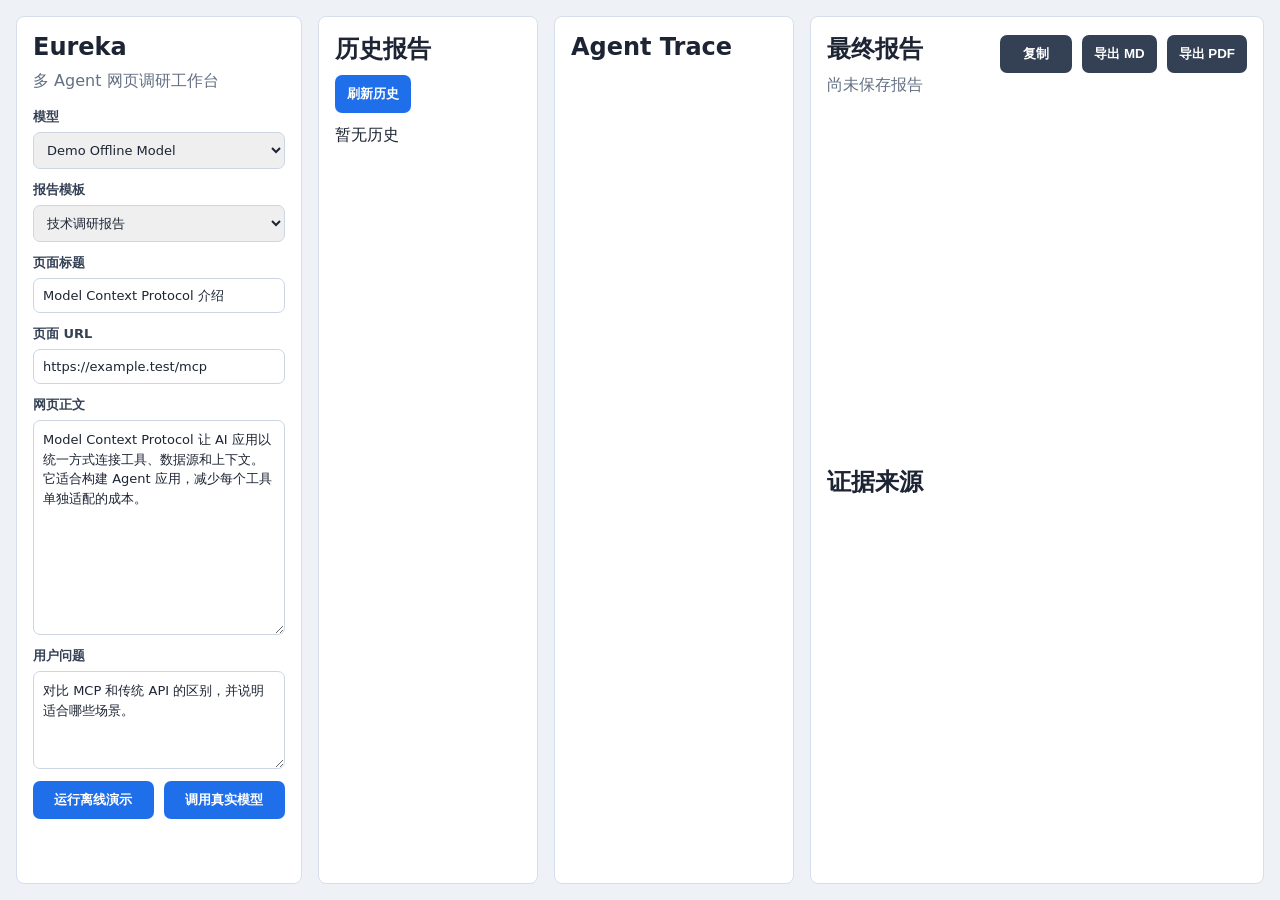
<file: web/index.html>
<!doctype html>
<html lang="zh-CN">
  <head>
    <meta charset="utf-8">
    <meta name="viewport" content="width=device-width, initial-scale=1">
    <title>Eureka Agent Workspace</title>
    <link rel="stylesheet" href="styles.css">
  </head>
  <body>
    <main class="workspace">
      <section class="panel input-panel">
        <h1>Eureka</h1>
        <p>多 Agent 网页调研工作台</p>

        <label>
          模型
          <select id="providerSelect"></select>
        </label>

        <label>
          报告模板
          <select id="templateSelect">
            <option value="summary">网页总结</option>
            <option value="study_note">课程学习笔记</option>
            <option value="tech_research" selected>技术调研报告</option>
            <option value="product_compare">产品/竞品分析</option>
            <option value="paper_reading">论文阅读笔记</option>
          </select>
        </label>

        <label>
          页面标题
          <input id="titleInput" value="Model Context Protocol 介绍">
        </label>

        <label>
          页面 URL
          <input id="urlInput" value="https://example.test/mcp">
        </label>

        <label>
          网页正文
          <textarea id="contextInput" rows="10">Model Context Protocol 让 AI 应用以统一方式连接工具、数据源和上下文。它适合构建 Agent 应用，减少每个工具单独适配的成本。</textarea>
        </label>

        <label>
          用户问题
          <textarea id="queryInput" rows="4">对比 MCP 和传统 API 的区别，并说明适合哪些场景。</textarea>
        </label>

        <div class="actions">
          <button id="demoButton">运行离线演示</button>
          <button id="runButton">调用真实模型</button>
        </div>
      </section>

      <section class="panel history-panel">
        <h2>历史报告</h2>
        <button id="refreshHistoryButton">刷新历史</button>
        <ul id="historyList"></ul>
      </section>

      <section class="panel trace-panel">
        <h2>Agent Trace</h2>
        <ol id="traceList"></ol>
      </section>

      <section class="panel report-panel">
        <div class="report-header">
          <h2>最终报告</h2>
          <div class="report-actions">
            <button id="copyButton">复制</button>
            <button id="exportMarkdownButton">导出 MD</button>
            <button id="exportPdfButton">导出 PDF</button>
          </div>
        </div>
        <p id="savedState">尚未保存报告</p>
        <pre id="reportOutput"></pre>
        <h2>证据来源</h2>
        <div id="evidenceList"></div>
      </section>
    </main>
    <script src="app.js"></script>
  </body>
</html>
</file>
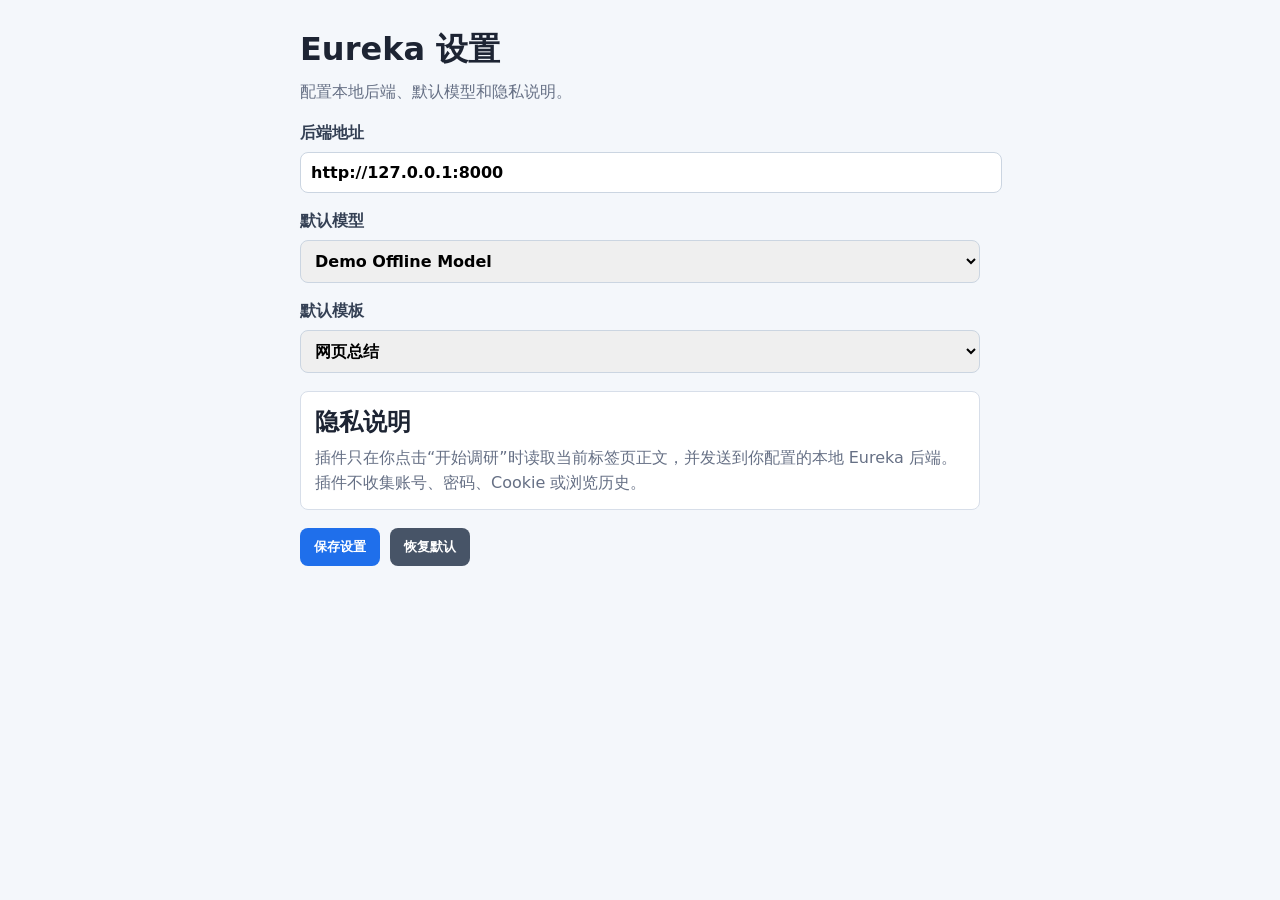
<file: extension/options.html>
<!doctype html>
<html lang="zh-CN">
  <head>
    <meta charset="utf-8">
    <meta name="viewport" content="width=device-width, initial-scale=1">
    <title>Eureka 设置</title>
    <link rel="stylesheet" href="options.css">
  </head>
  <body>
    <main class="options-shell">
      <header>
        <h1>Eureka 设置</h1>
        <p>配置本地后端、默认模型和隐私说明。</p>
      </header>

      <label>
        后端地址
        <input id="apiEndpointInput" type="url" value="http://127.0.0.1:8000">
      </label>

      <label>
        默认模型
        <select id="defaultProviderSelect">
          <option value="demo">Demo Offline Model</option>
          <option value="deepseek">DeepSeek</option>
          <option value="qwen">Qwen</option>
          <option value="kimi">Kimi</option>
          <option value="zhipu">Zhipu GLM</option>
          <option value="openai">OpenAI</option>
          <option value="custom">Custom</option>
        </select>
      </label>

      <label>
        默认模板
        <select id="defaultTemplateSelect">
          <option value="summary">网页总结</option>
          <option value="study_note">学习笔记</option>
          <option value="tech_research">技术调研</option>
          <option value="product_compare">竞品分析</option>
          <option value="paper_reading">论文阅读</option>
        </select>
      </label>

      <section class="notice">
        <h2>隐私说明</h2>
        <p>插件只在你点击“开始调研”时读取当前标签页正文，并发送到你配置的本地 Eureka 后端。插件不收集账号、密码、Cookie 或浏览历史。</p>
      </section>

      <div class="actions">
        <button id="saveButton">保存设置</button>
        <button id="resetButton" type="button">恢复默认</button>
      </div>
      <p id="status" role="status"></p>
    </main>
    <script src="options.js"></script>
  </body>
</html>
</file>
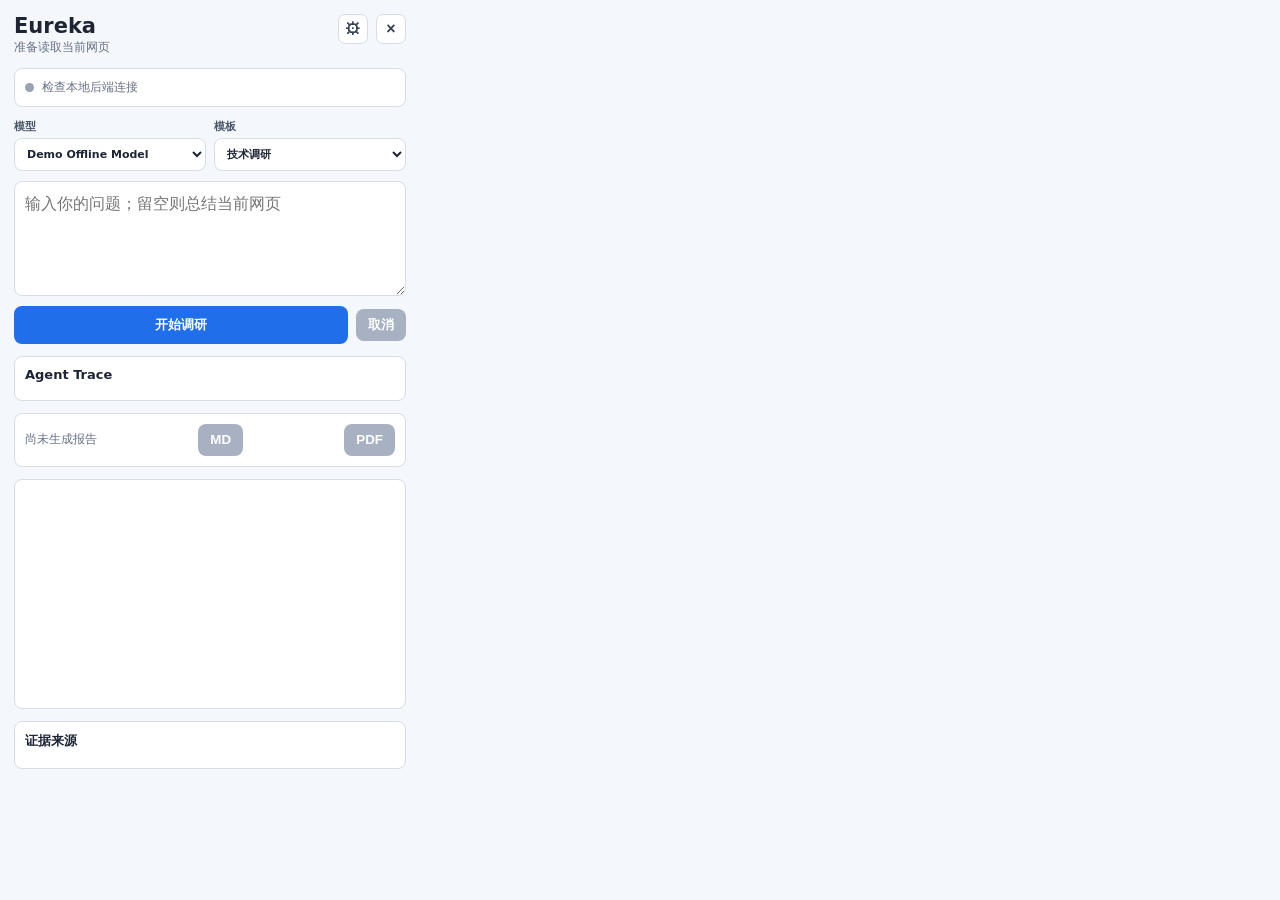
<file: extension/popup.html>
<!doctype html>
<html lang="zh-CN">
  <head>
    <meta charset="utf-8">
    <meta name="viewport" content="width=device-width, initial-scale=1">
    <title>Eureka</title>
    <link rel="stylesheet" href="popup.css">
  </head>
  <body>
    <main class="shell">
      <header class="topbar">
        <div>
          <h1>Eureka</h1>
          <p id="status">准备读取当前网页</p>
        </div>
        <div class="header-actions">
          <button id="settingsButton" class="icon-button" title="设置" aria-label="设置">⚙</button>
          <button id="clearButton" class="icon-button" title="清空输出" aria-label="清空输出">×</button>
        </div>
      </header>

      <section class="connection">
        <span id="connectionDot" class="dot"></span>
        <span id="connectionText">检查本地后端连接</span>
      </section>

      <section class="composer">
        <div class="selectors">
          <label>
            模型
            <select id="providerSelect">
              <option value="demo">Demo Offline Model</option>
            </select>
          </label>
          <label>
            模板
            <select id="templateSelect">
              <option value="summary">网页总结</option>
              <option value="study_note">学习笔记</option>
              <option value="tech_research" selected>技术调研</option>
              <option value="product_compare">竞品分析</option>
              <option value="paper_reading">论文阅读</option>
            </select>
          </label>
        </div>
        <textarea id="queryInput" rows="4" placeholder="输入你的问题；留空则总结当前网页"></textarea>
        <div class="run-row">
          <button id="submitButton" type="button">开始调研</button>
          <button id="cancelButton" type="button" disabled>取消</button>
        </div>
      </section>

      <section class="trace-box">
        <h2>Agent Trace</h2>
        <ol id="traceList"></ol>
      </section>

      <section class="report-toolbar">
        <span id="savedState">尚未生成报告</span>
        <button id="exportMarkdownButton" type="button" disabled>MD</button>
        <button id="exportPdfButton" type="button" disabled>PDF</button>
      </section>

      <pre id="output" class="output" aria-live="polite"></pre>

      <section class="sources-box">
        <h2>证据来源</h2>
        <div id="sourceList"></div>
      </section>
    </main>
    <script src="popup.js"></script>
  </body>
</html>
</file>
<file: web/styles.css>
:root {
  font-family: Inter, "Segoe UI", system-ui, sans-serif;
  color: #1d2433;
  background: #eef2f7;
}

* {
  box-sizing: border-box;
}

body {
  margin: 0;
}

.workspace {
  display: grid;
  grid-template-columns: minmax(280px, 0.85fr) minmax(220px, 0.65fr) minmax(240px, 0.7fr) minmax(420px, 1.35fr);
  gap: 16px;
  min-height: 100vh;
  padding: 16px;
}

.panel {
  overflow: auto;
  border: 1px solid #d6deeb;
  border-radius: 8px;
  background: #ffffff;
  padding: 16px;
}

h1,
h2 {
  margin: 0 0 10px;
}

p {
  margin: 0 0 16px;
  color: #637083;
}

label {
  display: grid;
  gap: 6px;
  margin-bottom: 12px;
  color: #344054;
  font-size: 13px;
  font-weight: 700;
}

input,
select,
textarea {
  width: 100%;
  border: 1px solid #ccd6e3;
  border-radius: 7px;
  padding: 9px;
  color: #1d2433;
  font: inherit;
  font-weight: 400;
}

textarea {
  resize: vertical;
  line-height: 1.5;
}

.actions,
.report-actions {
  display: grid;
  grid-template-columns: 1fr 1fr;
  gap: 10px;
}

.report-actions {
  grid-template-columns: repeat(3, auto);
}

button {
  border: 0;
  border-radius: 7px;
  background: #1f6feb;
  color: #ffffff;
  cursor: pointer;
  padding: 10px 12px;
  font-weight: 800;
}

button:disabled {
  background: #98a6ba;
  cursor: not-allowed;
}

#traceList {
  display: grid;
  gap: 10px;
  margin: 0;
  padding-left: 22px;
}

#traceList li {
  border-bottom: 1px solid #edf1f6;
  padding-bottom: 10px;
  line-height: 1.45;
}

.agent {
  display: block;
  color: #1f6feb;
  font-weight: 800;
}

.report-header {
  display: flex;
  align-items: center;
  justify-content: space-between;
  gap: 12px;
}

#copyButton,
#exportMarkdownButton,
#exportPdfButton {
  min-width: 72px;
  background: #344054;
}

#reportOutput {
  min-height: 360px;
  margin: 0;
  white-space: pre-wrap;
  word-break: break-word;
  line-height: 1.58;
  font-family: "SFMono-Regular", Consolas, monospace;
  font-size: 13px;
}

#historyList {
  display: grid;
  gap: 8px;
  padding: 0;
  margin: 12px 0 0;
  list-style: none;
}

#historyList button {
  width: 100%;
  background: #f2f5f9;
  color: #1d2433;
  text-align: left;
  font-weight: 700;
}

#savedState {
  margin: 0 0 10px;
}

#evidenceList {
  display: grid;
  gap: 10px;
  margin-top: 10px;
}

.evidence-card {
  border: 1px solid #d6deeb;
  border-radius: 8px;
  padding: 10px;
  background: #f8fafc;
  line-height: 1.45;
}

.evidence-card strong {
  display: block;
  margin-bottom: 4px;
}

.evidence-meta {
  color: #637083;
  font-size: 12px;
}

@media (max-width: 980px) {
  .workspace {
    grid-template-columns: 1fr;
  }
}
</file>
<file: extension/options.css>
:root {
  font-family: Inter, "Segoe UI", system-ui, sans-serif;
  color: #1d2433;
  background: #f4f7fb;
}

body {
  margin: 0;
}

.options-shell {
  max-width: 680px;
  margin: 0 auto;
  padding: 28px;
}

header,
.notice,
label {
  display: grid;
  gap: 8px;
  margin-bottom: 18px;
}

h1,
h2,
p {
  margin: 0;
}

p {
  color: #667085;
  line-height: 1.55;
}

label {
  color: #344054;
  font-weight: 700;
}

input,
select {
  width: 100%;
  padding: 10px;
  border: 1px solid #cbd5e1;
  border-radius: 8px;
  font: inherit;
}

.notice {
  border: 1px solid #d7dee9;
  border-radius: 8px;
  background: #ffffff;
  padding: 14px;
}

.actions {
  display: flex;
  gap: 10px;
}

button {
  border: 0;
  border-radius: 8px;
  background: #1f6feb;
  color: #ffffff;
  cursor: pointer;
  padding: 10px 14px;
  font-weight: 800;
}

#resetButton {
  background: #475467;
}

#status {
  margin-top: 12px;
}
</file>
<file: extension/popup.css>
:root {
  color-scheme: light;
  font-family: Inter, "Segoe UI", system-ui, sans-serif;
  background: #f4f7fb;
  color: #1d2433;
}

* {
  box-sizing: border-box;
}

body {
  width: 420px;
  min-height: 620px;
  margin: 0;
  background: #f4f7fb;
}

.shell {
  display: flex;
  flex-direction: column;
  gap: 12px;
  min-height: 620px;
  padding: 14px;
}

.topbar {
  display: flex;
  align-items: flex-start;
  justify-content: space-between;
  gap: 12px;
}

.header-actions,
.run-row,
.report-toolbar {
  display: flex;
  align-items: center;
  gap: 8px;
}

h1,
h2,
p {
  margin: 0;
}

h1 {
  font-size: 21px;
  line-height: 1.2;
}

h2 {
  font-size: 13px;
}

p,
#status,
#connectionText,
#savedState {
  color: #667085;
  font-size: 12px;
}

.icon-button {
  width: 30px;
  height: 30px;
  border: 1px solid #d7dce5;
  border-radius: 7px;
  background: #ffffff;
  color: #344054;
  cursor: pointer;
  font-size: 16px;
  line-height: 20px;
}

.connection,
.trace-box,
.sources-box,
.report-toolbar {
  border: 1px solid #d7dce5;
  border-radius: 8px;
  background: #ffffff;
  padding: 10px;
}

.connection {
  display: flex;
  align-items: center;
  gap: 8px;
}

.dot {
  width: 9px;
  height: 9px;
  border-radius: 999px;
  background: #98a2b3;
}

.dot[data-state="ok"] {
  background: #16a34a;
}

.dot[data-state="warn"] {
  background: #f59e0b;
}

.composer {
  display: flex;
  flex-direction: column;
  gap: 10px;
}

.selectors {
  display: grid;
  grid-template-columns: 1fr 1fr;
  gap: 8px;
}

label {
  display: grid;
  gap: 4px;
  color: #475467;
  font-size: 11px;
  font-weight: 800;
}

textarea,
select {
  width: 100%;
  border: 1px solid #d7dce5;
  border-radius: 8px;
  background: #ffffff;
  color: #1d2433;
  font: inherit;
}

select {
  padding: 8px;
}

textarea {
  resize: vertical;
  min-height: 92px;
  max-height: 180px;
  padding: 10px;
  line-height: 1.45;
}

textarea:focus,
select:focus {
  border-color: #1f6feb;
  outline: 2px solid rgba(31, 111, 235, 0.15);
}

button {
  border: 0;
  border-radius: 8px;
  cursor: pointer;
  font-weight: 800;
}

#submitButton {
  flex: 1;
  height: 38px;
  background: #1f6feb;
  color: #ffffff;
}

#cancelButton,
#exportMarkdownButton,
#exportPdfButton {
  height: 32px;
  padding: 0 12px;
  background: #475467;
  color: #ffffff;
}

button:disabled {
  background: #a7b1c2 !important;
  cursor: not-allowed;
}

.trace-box,
.sources-box {
  max-height: 126px;
  overflow: auto;
}

#traceList {
  display: grid;
  gap: 6px;
  margin: 8px 0 0;
  padding-left: 18px;
  color: #344054;
  font-size: 11px;
  line-height: 1.35;
}

.agent {
  display: block;
  color: #1f6feb;
  font-weight: 900;
}

.report-toolbar {
  justify-content: space-between;
}

.output {
  flex: 1;
  min-height: 230px;
  max-height: 310px;
  margin: 0;
  padding: 12px;
  overflow: auto;
  white-space: pre-wrap;
  word-break: break-word;
  border: 1px solid #d7dce5;
  border-radius: 8px;
  background: #ffffff;
  color: #202938;
  font-family: "SFMono-Regular", Consolas, "Liberation Mono", monospace;
  font-size: 12px;
  line-height: 1.55;
}

#sourceList {
  display: grid;
  gap: 8px;
  margin-top: 8px;
}

.source-card {
  border: 1px solid #edf1f6;
  border-radius: 7px;
  background: #f8fafc;
  padding: 8px;
  font-size: 11px;
  line-height: 1.4;
}

.source-card strong {
  display: block;
  margin-bottom: 3px;
}

.source-card span {
  display: block;
  color: #667085;
  margin-bottom: 4px;
}
</file>
